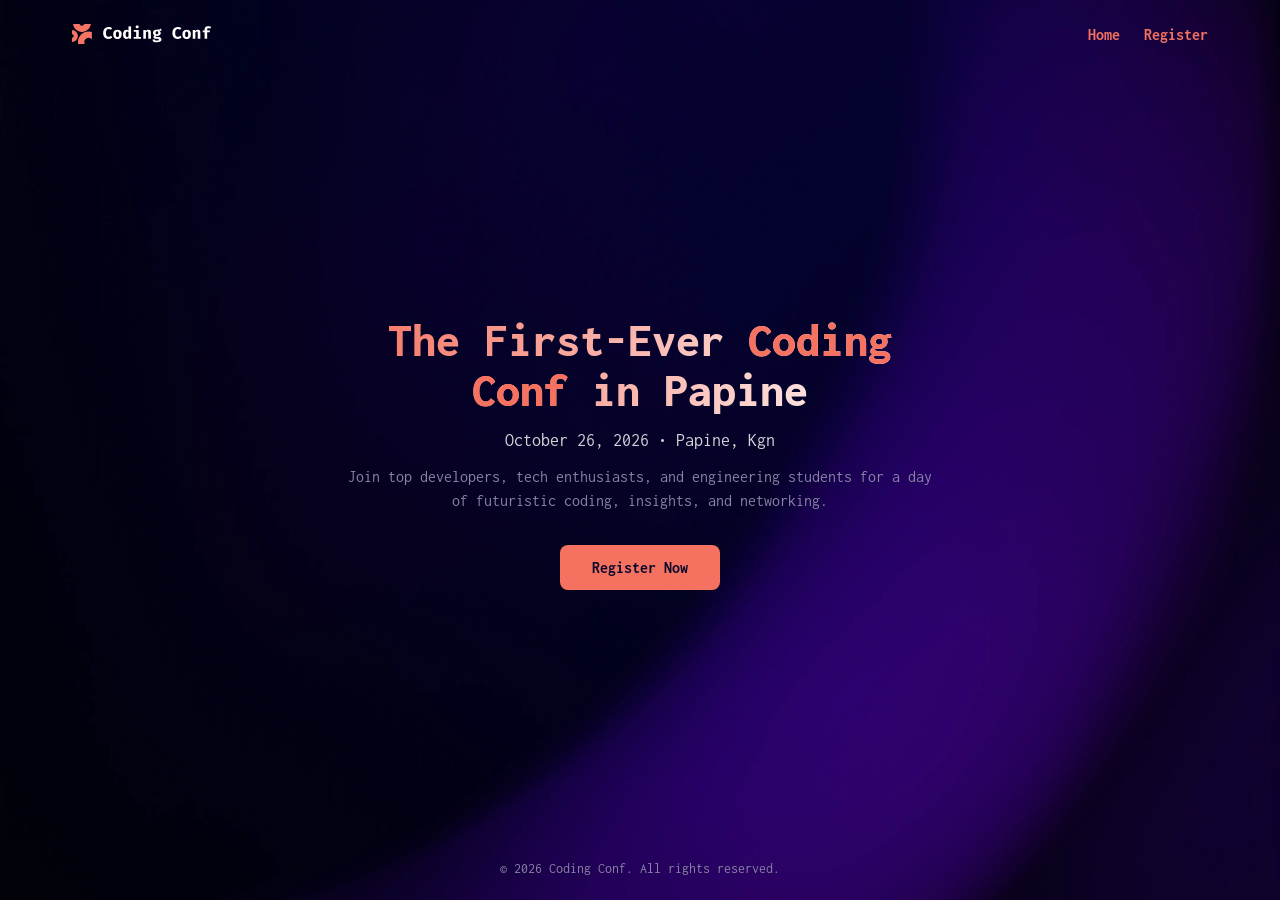
<file: HTML/index.html>
<!DOCTYPE html>
<!-- This is the home page where you can read about the conference and click a button to sign up. -->
<html lang="en">
<head>
    <meta charset="UTF-8">
    <meta name="viewport" content="width=device-width, initial-scale=1.0">
    <title>Coding Conf 2026 — Landing Page</title>
    <link rel="preconnect" href="https://fonts.googleapis.com">
    <link rel="preconnect" href="https://fonts.gstatic.com" crossorigin>
    <link href="https://fonts.googleapis.com/css2?family=Inconsolata:wght@400;500;700;800&display=swap" rel="stylesheet">
    <link rel="stylesheet" href="../css/style.css">
</head>
<body>
    <div class="bg-pattern" aria-hidden="true"></div>

    <header class="site-header">
        <img src="../assets/images/logo-full.svg" alt="Coding Conf Logo" class="logo">
        <nav class="site-nav">
            <a href="index.html">Home</a>
            <a href="login.html">Register</a>
        </nav>
    </header>

    <main class="landing-main">
        <section class="hero-section">
            <h1 class="hero-title">The First-Ever <span class="highlight">Coding Conf</span> in Papine</h1>
            <p class="event-meta">
                <span class="event-date">October 26, 2026</span> • <span class="event-location">Papine, Kgn</span>
            </p>
            <p class="event-description">
                Join top developers, tech enthusiasts, and engineering students for a day of futuristic coding, insights, and networking.
            </p>
            <a href="login.html" class="cta-button">Register Now</a>
        </section>
    </main>

    <footer class="site-footer">
        <p>&copy; 2026 Coding Conf. All rights reserved.</p>
    </footer>
</body>
</html>
</file>
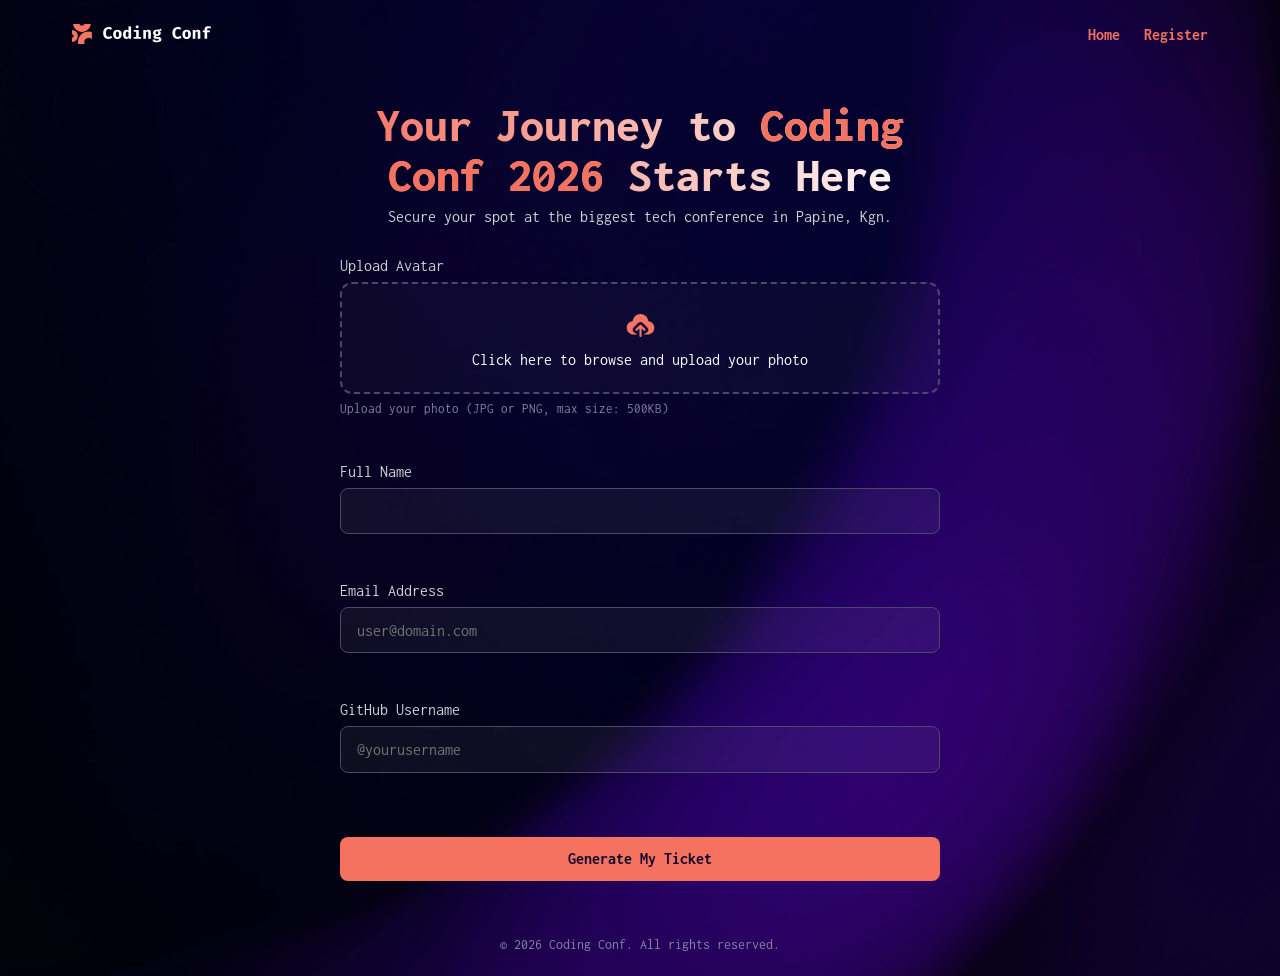
<file: HTML/login.html>
<!DOCTYPE html>
<!-- This is the registration page where you fill out your info and upload a photo to get your ticket. -->
<html lang="en">
<head>
    <meta charset="UTF-8">
    <meta name="viewport" content="width=device-width, initial-scale=1.0">
    <title>Coding Conf 2026 — Registration</title>
    <link rel="preconnect" href="https://fonts.googleapis.com">
    <link rel="preconnect" href="https://fonts.gstatic.com" crossorigin>
    <link href="https://fonts.googleapis.com/css2?family=Inconsolata:wght@400;500;700;800&display=swap" rel="stylesheet">
    <link rel="stylesheet" href="../css/style.css">
</head>
<body>
    <div class="bg-pattern" aria-hidden="true"></div>

    <header class="site-header">
        <img src="../assets/images/logo-full.svg" alt="Coding Conf Logo" class="logo">
        <nav class="site-nav">
            <a href="index.html">Home</a>
            <a href="login.html">Register</a>
        </nav>
    </header>

    <main class="form-main">
        <section class="form-section">
            <h1 class="form-title">Your Journey to <span class="highlight">Coding Conf 2026</span> Starts Here</h1>
            <p class="form-subtitle">Secure your spot at the biggest tech conference in Papine, Kgn.</p>

            <form id="registrationForm" novalidate>
                <div class="field-group">
                    <label for="avatarInput" class="field-label">Upload Avatar</label>
                    <div class="upload-dropzone" id="dropzone">
                        <input type="file" id="avatarInput" accept="image/png, image/jpeg" class="sr-only" aria-describedby="avatarError">
                        <div class="upload-content" id="uploadContent">
                            <img src="../assets/images/icon-upload.svg" alt="" class="upload-icon">
                            <p>Click here to browse and upload your photo</p>
                        </div>
                    </div>
                    <small class="upload-hint">Upload your photo (JPG or PNG, max size: 500KB)</small>
                    <p id="avatarError" class="error-message" aria-live="polite"></p>
                </div>

                <div class="field-group">
                    <label for="fullName" class="field-label">Full Name</label>
                    <input type="text" id="fullName" class="text-input" aria-describedby="nameError" aria-invalid="false">
                    <p id="nameError" class="error-message" aria-live="polite"></p>
                </div>

                <div class="field-group">
                    <label for="email" class="field-label">Email Address</label>
                    <input type="email" id="email" class="text-input" placeholder="user@domain.com" aria-describedby="emailError" aria-invalid="false">
                    <p id="emailError" class="error-message" aria-live="polite"></p>
                </div>

                <div class="field-group">
                    <label for="github" class="field-label">GitHub Username</label>
                    <input type="text" id="github" class="text-input" placeholder="@yourusername" aria-describedby="githubError" aria-invalid="false">
                    <p id="githubError" class="error-message" aria-live="polite"></p>
                </div>

                <button type="submit" class="submit-button" id="submitBtn">Generate My Ticket</button>
            </form>
        </section>
    </main>

    <footer class="site-footer">
        <p>&copy; 2026 Coding Conf. All rights reserved.</p>
    </footer>

    <script src="../js/validation.js"></script>
</body>
</html>
</file>
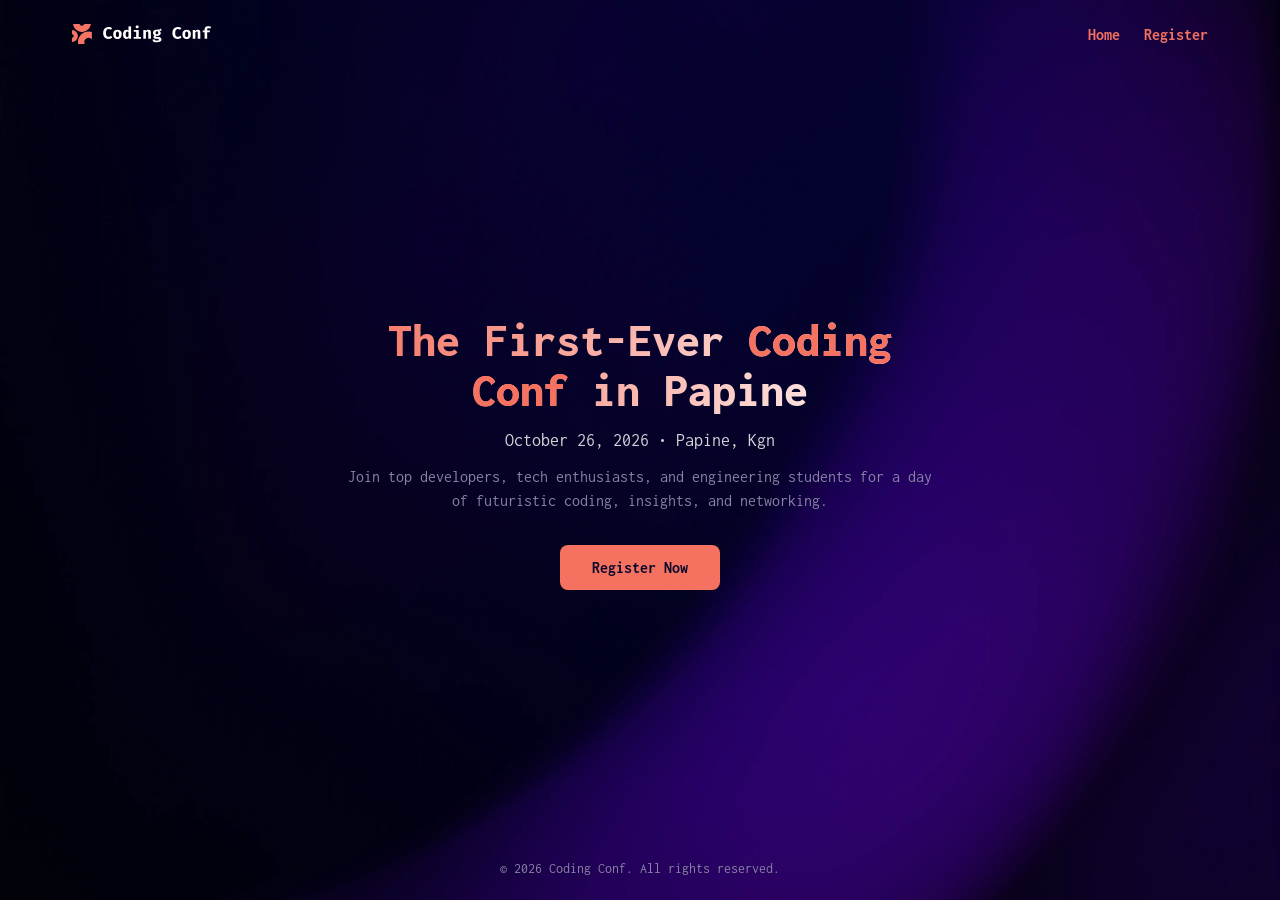
<file: HTML/ticket.html>
<!DOCTYPE html>
<!-- This is the ticket page that shows your generated ticket after you finish registering. -->
<html lang="en">
<head>
    <meta charset="UTF-8">
    <meta name="viewport" content="width=device-width, initial-scale=1.0">
    <title>Coding Conf 2026 — Your Ticket</title>
    <link rel="preconnect" href="https://fonts.googleapis.com">
    <link rel="preconnect" href="https://fonts.gstatic.com" crossorigin>
    <link href="https://fonts.googleapis.com/css2?family=Inconsolata:wght@400;500;700;800&display=swap" rel="stylesheet">
    <link rel="stylesheet" href="../css/style.css">
</head>
<body>
    <div class="bg-pattern" aria-hidden="true"></div>

    <header class="site-header">
        <img src="../assets/images/logo-full.svg" alt="Coding Conf Logo" class="logo">
        <nav class="site-nav">
            <a href="index.html">Home</a>
            <a href="login.html">Register</a>
        </nav>
    </header>

    <main class="ticket-main">
        <section class="ticket-section">
            <h1 class="ticket-heading">
                Congrats, <span id="userNameHeading" class="highlight"></span>!<br>
                Your ticket is ready.
            </h1>
            <p class="ticket-subtext">
                We've emailed your ticket to <span id="userEmailSub" class="highlight"></span> and saved it below.
            </p>

            <article class="ticket-card">
                <div class="ticket-left">
                    <div class="ticket-brand">
                        <img src="../assets/images/logo-mark.svg" alt="" class="ticket-logo-mark">
                        <div>
                            <h2>Coding Conf</h2>
                            <p class="ticket-datetime">October 26, 2026 / Papine, Kgn</p>
                        </div>
                    </div>

                    <div class="ticket-user-info">
                        <img id="ticketAvatar" class="ticket-avatar">
                        <div class="ticket-details">
                            <h3 id="userNameCard"></h3>
                            <p class="ticket-github">
                                <img src="../assets/images/icon-github.svg" alt="" class="github-icon">
                                <span id="userGithubCard"></span>
                            </p>
                        </div>
                    </div>
                </div>

                <div class="ticket-right">
                    <span id="serialNumber" class="serial-number">#00000</span>
                </div>
            </article>
        </section>
    </main>

    <footer class="site-footer">
        <p>&copy; 2026 Coding Conf. All rights reserved.</p>
    </footer>

    <script src="../js/ticket.js"></script>
</body>
</html>
</file>
<file: css/style.css>
/* This file styles the website with colors, fonts, and layouts so it looks nice and clean. */

/* Variables and Root Setup */
:root {
    --bg-dark: hsl(248, 70%, 10%);
    --text-light: hsl(0, 0%, 100%);
    --text-gray-light: hsl(252, 6%, 83%);
    --text-gray-dark: hsl(245, 15%, 58%);
    --accent: hsl(7, 88%, 67%);
    --accent-hover: hsl(7, 71%, 60%);
    --border-color: hsl(245, 19%, 35%);
}

/*  Global Resets */
*, *::before, *::after {
    box-sizing: border-box;
    margin: 0;
    padding: 0;
}

/*  Base Body and Backgrounds */
body {
    background-color: var(--bg-dark);
    background-image: url('../assets/images/background-desktop.png');
    background-size: cover;
    background-position: center;
    color: var(--text-light);
    font-family: 'Inconsolata', monospace;
    min-height: 100vh;
    display: flex;
    flex-direction: column;
    align-items: center;
    position: relative;
    overflow-x: hidden;
}

.bg-pattern {
    position: absolute;
    top: 0;
    left: 0;
    width: 100%;
    height: 100%;
    background-image: url('../assets/images/pattern-circle.svg');
    background-repeat: no-repeat;
    background-position: top left;
    opacity: 0.15;
    z-index: 0;
    pointer-events: none;
}

.sr-only {
    position: absolute;
    width: 1px;
    height: 1px;
    padding: 0;
    margin: -1px;
    overflow: hidden;
    clip: rect(0, 0, 0, 0);
    white-space: nowrap;
    border: 0;
}

/* Header*/
.site-header {
    width: 100%;
    padding: 1.5rem 2rem;
    display: flex;
    justify-content: space-between;
    align-items: center;
    max-width: min(100%, 1200px);
    position: relative;
    z-index: 1;
}

.logo {
    width: min(140px, 35vw);
    height: auto;
}

.site-nav {
    display: flex;
    gap: 1.5rem;
}

.site-nav a {
    color: var(--text-light);
    text-decoration: none;
    font-weight: 700;
}

/* Main Content Layouts */
main {
    width: min(100% - 2rem, 600px);
    margin-inline: auto;
    padding: 2rem 0;
    display: flex;
    flex-direction: column;
    align-items: center;
    position: relative;
    z-index: 1;
    flex-grow: 1;
}

.landing-main {
    text-align: center;
    justify-content: center;
}

h1 {
    font-size: clamp(2rem, 5vw, 3rem);
    font-weight: 800;
    margin-bottom: 1rem;
    background: linear-gradient(to right, var(--accent), var(--text-light));
    background-clip: text;
    -webkit-background-clip: text;
    -webkit-text-fill-color: transparent;
}

.highlight {
    color: var(--accent);
    -webkit-text-fill-color: var(--accent);
}

.event-meta {
    font-size: 1.1rem;
    color: var(--text-gray-light);
    margin-bottom: 1rem;
}

.event-description {
    color: var(--text-gray-dark);
    margin-bottom: 2rem;
    line-height: 1.5;
}

/* Buttons and Links */
.cta-button, .submit-button {
    display: inline-block;
    background-color: var(--accent);
    color: var(--bg-dark);
    font-weight: 700;
    font-size: 1rem;
    padding: 0.85rem 2rem;
    border-radius: 0.5rem;
    text-decoration: none;
    border: none;
    cursor: pointer;
    font-family: 'Inconsolata', monospace;
    transition: background-color 0.2s ease;
}

.cta-button:hover, .submit-button:hover {
    background-color: var(--accent-hover);
}

/* Forms and Inputs */
.form-section {
    width: 100%;
}

.form-title {
    text-align: center;
    margin-bottom: 0.5rem;
}

.form-subtitle {
    text-align: center;
    color: var(--text-gray-light);
    margin-bottom: 2rem;
}

#registrationForm {
    display: flex;
    flex-direction: column;
    gap: 1.5rem;
}

.field-group {
    display: flex;
    flex-direction: column;
    gap: 0.5rem;
}

.field-label {
    font-size: 1rem;
    color: var(--text-gray-light);
}

.text-input {
    background: rgba(255, 255, 255, 0.05);
    border: 1px solid var(--border-color);
    border-radius: 0.5rem;
    padding: 0.85rem 1rem;
    color: var(--text-light);
    font-family: 'Inconsolata', monospace;
    font-size: 1rem;
    transition: background-color 0.2s ease, border-color 0.2s ease;
}

.text-input:hover {
    background: rgba(255, 255, 255, 0.08);
}

.upload-dropzone {
    border: 2px dashed var(--border-color);
    border-radius: 0.75rem;
    padding: 1.5rem;
    text-align: center;
    background: rgba(255, 255, 255, 0.03);
    cursor: pointer;
    transition: background-color 0.2s ease, border-color 0.2s ease;
}

.upload-dropzone:hover {
    background: rgba(255, 255, 255, 0.07);
}

.upload-dropzone.loaded {
    border-color: var(--accent);
}

.upload-content {
    display: flex;
    flex-direction: column;
    align-items: center;
    gap: 0.5rem;
    pointer-events: none;
}

.upload-icon {
    width: 35px;
    height: 35px;
}

.upload-hint {
    font-size: 0.8rem;
    color: var(--text-gray-dark);
}

.text-input.error, .upload-dropzone.error {
    border-color: var(--accent);
}

.error-message {
    font-size: 0.8rem;
    color: var(--accent);
    min-height: 1rem;
}

.submit-button {
    width: 100%;
    margin-top: 1rem;
}

/* Ticket Design */
.ticket-main {
    text-align: center;
}

.ticket-subtext {
    color: var(--text-gray-light);
    margin-bottom: 2rem;
}

.ticket-card {
    width: 100%;
    background: rgba(255, 255, 255, 0.05);
    backdrop-filter: blur(12px);
    -webkit-backdrop-filter: blur(12px);
    border: 1px solid rgba(255, 255, 255, 0.15);
    border-radius: 1rem;
    padding: 2rem;
    display: flex;
    justify-content: space-between;
    align-items: center;
    position: relative;
    animation: fadeIn 0.8s ease-out forwards;
}

@keyframes fadeIn {
    from {
        opacity: 0;
        transform: translateY(20px);
    }
    to {
        opacity: 1;
        transform: translateY(0);
    }
}

.ticket-left {
    display: flex;
    flex-direction: column;
    gap: 1.5rem;
    text-align: left;
}

.ticket-brand {
    display: flex;
    align-items: center;
    gap: 1rem;
}

.ticket-logo-mark {
    width: 30px;
    height: 30px;
}

.ticket-brand h2 {
    font-size: 1.2rem;
}

.ticket-datetime {
    font-size: 0.8rem;
    color: var(--text-gray-light);
}

.ticket-user-info {
    display: block;
    overflow: hidden;
}

.ticket-avatar {
    width: 50px;
    height: 50px;
    border-radius: 0.5rem;
    object-fit: cover;
    float: left;
    margin-right: 1rem;
}

.ticket-details {
    overflow: hidden;
}

.ticket-details h3 {
    font-size: 1.1rem;
    margin-bottom: 0.2rem;
}

.ticket-github {
    display: flex;
    align-items: center;
    gap: 0.4rem;
    font-size: 0.85rem;
    color: var(--text-gray-light);
}

.github-icon {
    width: 16px;
    height: 16px;
}

.ticket-right {
    border-left: 2px dashed rgba(255, 255, 255, 0.2);
    padding-left: 1.5rem;
}

.serial-number {
    font-size: 1.2rem;
    font-weight: 700;
    color: var(--text-gray-dark);
    writing-mode: vertical-rl;
    transform: rotate(180deg);
}

/* Accessibility, Focus and Footer */
:is(a, button, input):focus-visible,
.upload-dropzone:has(input:focus-visible) {
    outline: 2px solid var(--accent);
    outline-offset: 2px;
}

a:not([class]) {
    color: var(--accent);
}

.site-footer {
    width: 100%;
    padding: 1.5rem;
    text-align: center;
    color: var(--text-gray-dark);
    font-size: 0.9rem;
    position: relative;
    z-index: 1;
}

/* Media Queries */
@media (prefers-reduced-motion: reduce) {
    .ticket-card {
        animation: none;
    }
}

@media (max-width: 768px) {
    body {
        background-image: url('../assets/images/background-mobile.png');
    }
}

@media (max-width: 500px) {
    .ticket-card {
        flex-direction: column;
        align-items: flex-start;
        gap: 1rem;
    }
    .ticket-right {
        border-left: none;
        border-top: 2px dashed rgba(255, 255, 255, 0.2);
        padding-left: 0;
        padding-top: 1rem;
        width: 100%;
    }
    .serial-number {
        writing-mode: horizontal-tb;
        transform: none;
    }
}
</file>
